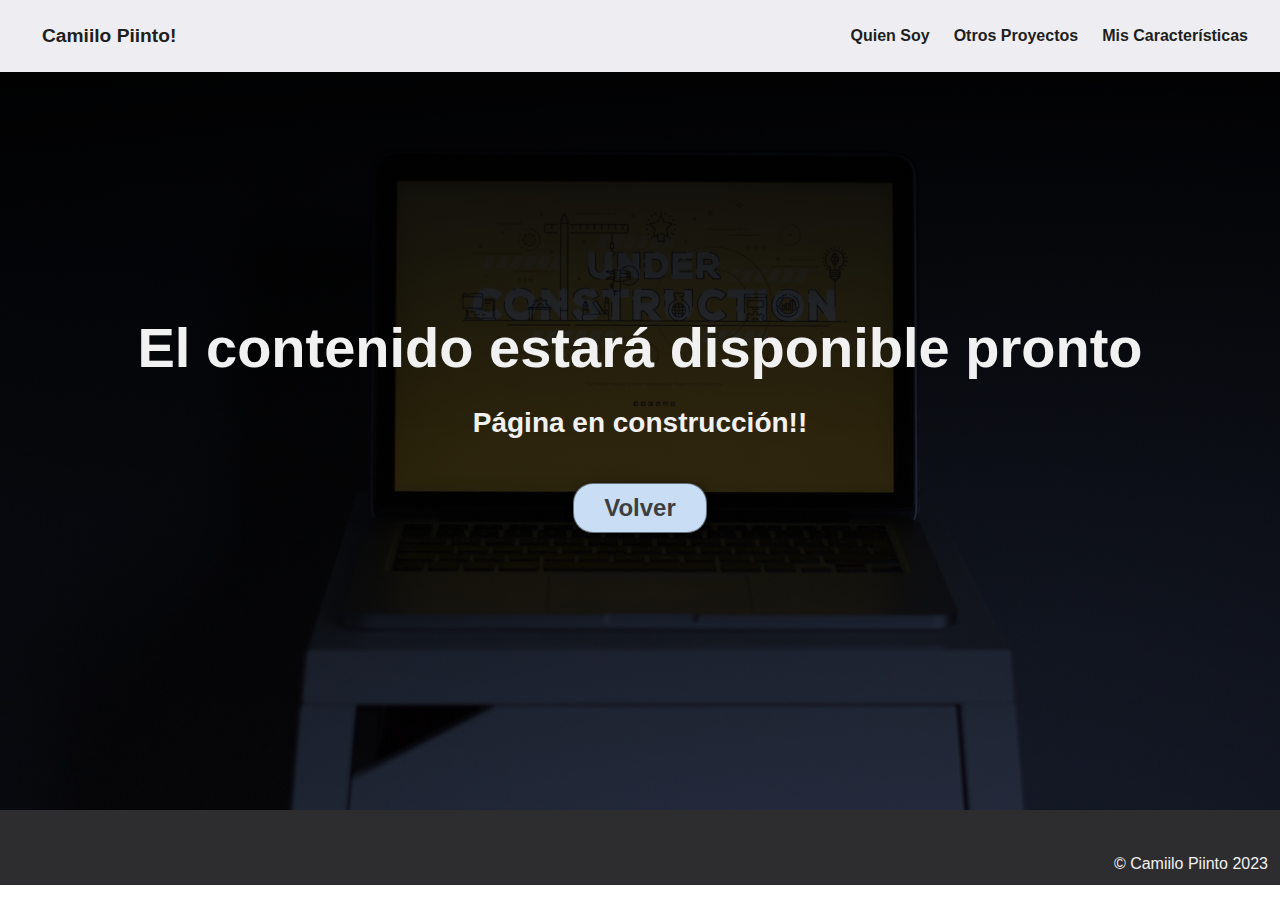
<file: react.html>
<!DOCTYPE html>
<html lang="en">
<head>
    <meta charset="UTF-8">
    <meta name="viewport" content="width=device-width, initial-scale=1.0">
    <title>React.Js Apps</title>
    <!-- FONT AWESOME-->
    <link rel="stylesheet" href="https://cdnjs.cloudflare.com/ajax/libs/font-awesome/6.1.1/css/all.min.css">
    <!--CSS-->
    <link rel="stylesheet" href="./css/react.css">
</head>
<body>
    <header>
        <div class="container">
            <p class="logo"><a href="./index.html">Camiilo Piinto!</a></p>
            <nav>
                <a href="./index.html#soy-camii">Quien Soy</a>
                <a href="./index.html#otros-proyectos">Otros Proyectos</a>
                <a href="./index.html#caracteristicas">Mis Características</a>
            </nav>
        </div>
    </header>

    <section id="hero">
        <h1>El contenido estará disponible pronto<br><span>Página en construcción!!</span></h1>
        <form action="./index.html" class="ingresar-button">
            <button>Volver</button>
        </form>
    </section>

    <footer>
        <div class="container">
            <p>&copy; Camiilo Piinto 2023</p>
        </div>
    </footer>
</body>
</html>
</file>
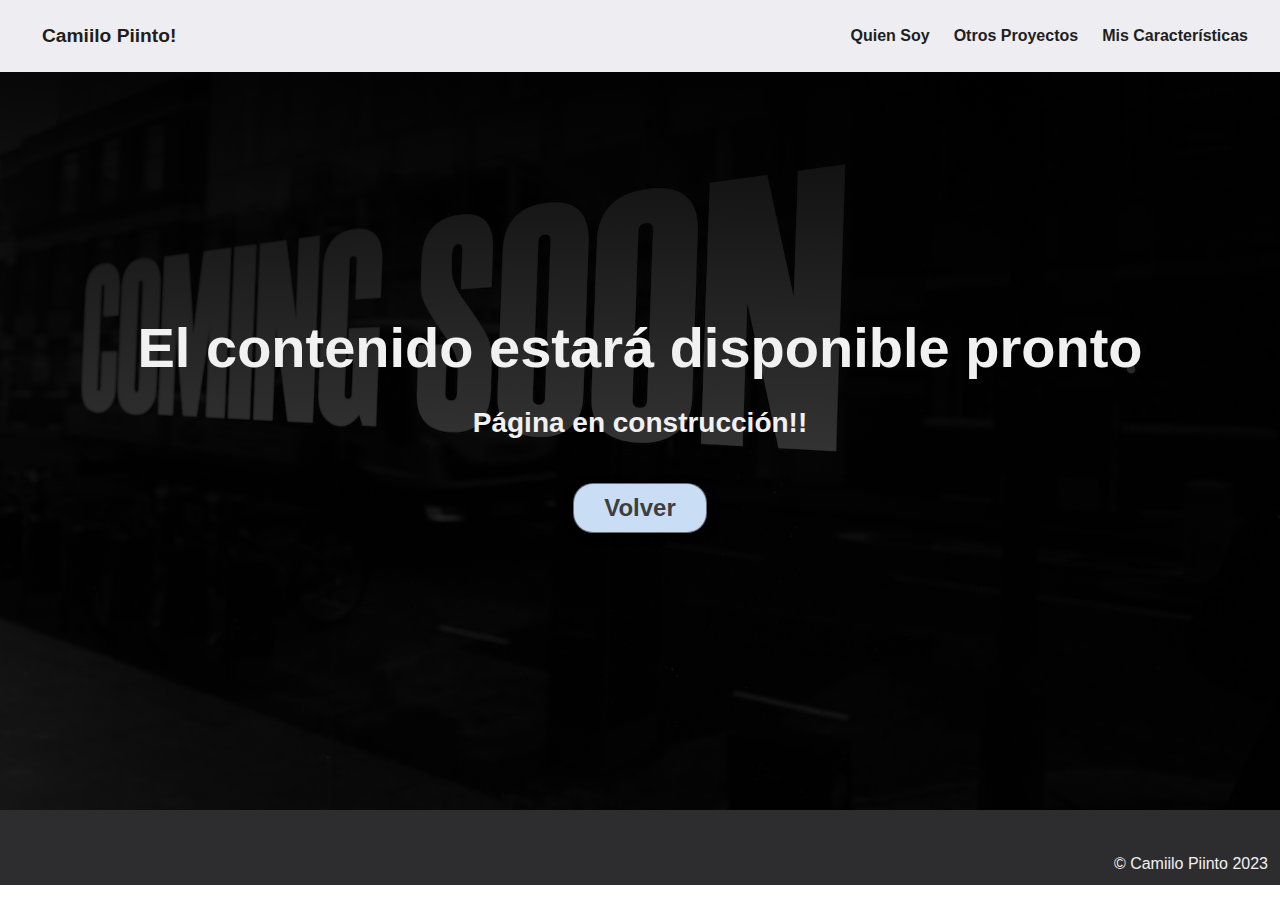
<file: vue.html>
<!DOCTYPE html>
<html lang="en">
<head>
    <meta charset="UTF-8">
    <meta name="viewport" content="width=device-width, initial-scale=1.0">
    <title>Vue.JS Apps</title>
    <!-- FONT AWESOME-->
    <link rel="stylesheet" href="https://cdnjs.cloudflare.com/ajax/libs/font-awesome/6.1.1/css/all.min.css">
    <!--CSS-->
    <link rel="stylesheet" href="./css/vue.css">
</head>
<body>
    <header>
        <div class="container">
            <p class="logo"><a href="./index.html">Camiilo Piinto!</a></p>
            <nav>
                <a href="./index.html#soy-camii">Quien Soy</a>
                <a href="./index.html#otros-proyectos">Otros Proyectos</a>
                <a href="./index.html#caracteristicas">Mis Características</a>
            </nav>
        </div>
    </header>
    
    <section id="hero">
        <h1>El contenido estará disponible pronto<br><span>Página en construcción!!</span></h1>
        <form action="./index.html" class="ingresar-button">
            <button>Volver</button>
        </form>
    </section>

    <footer>
        <div class="container">
            <p>&copy; Camiilo Piinto 2023</p>
        </div>
    </footer>
</body>
</html>
</file>
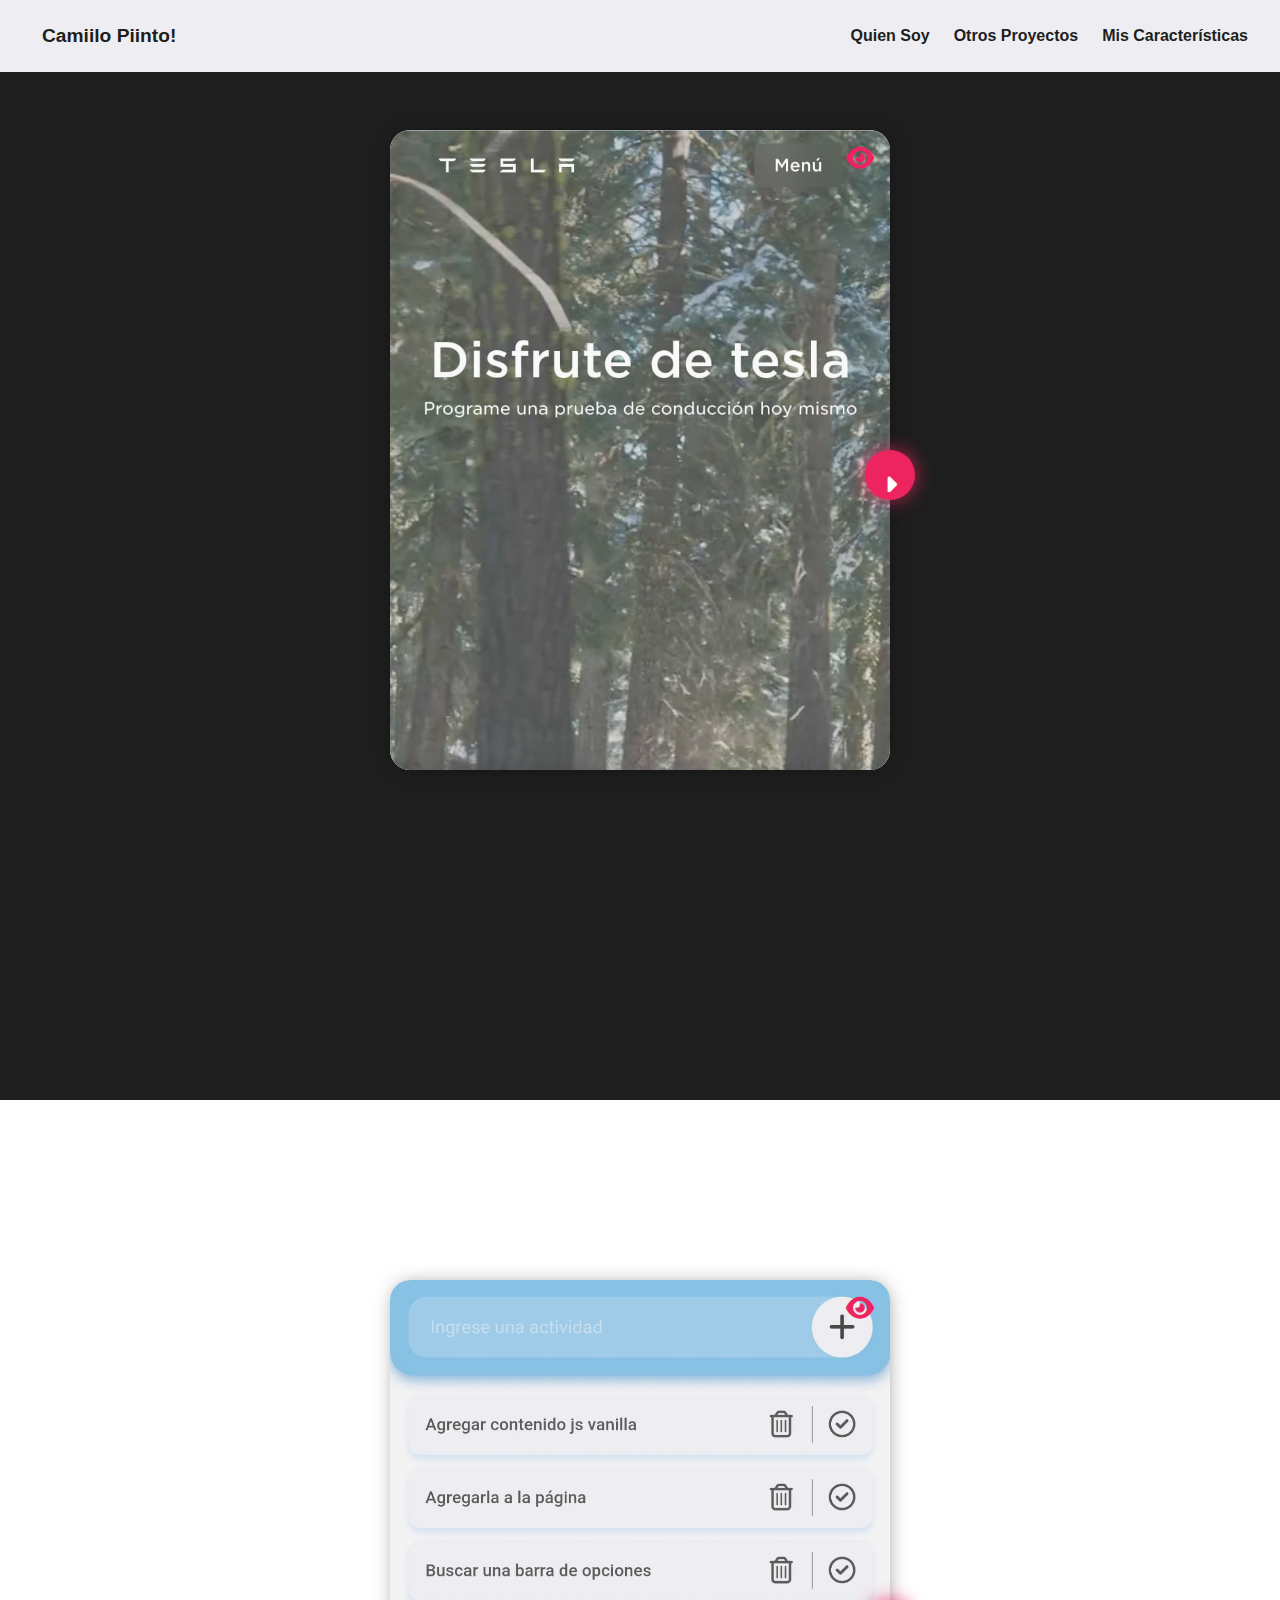
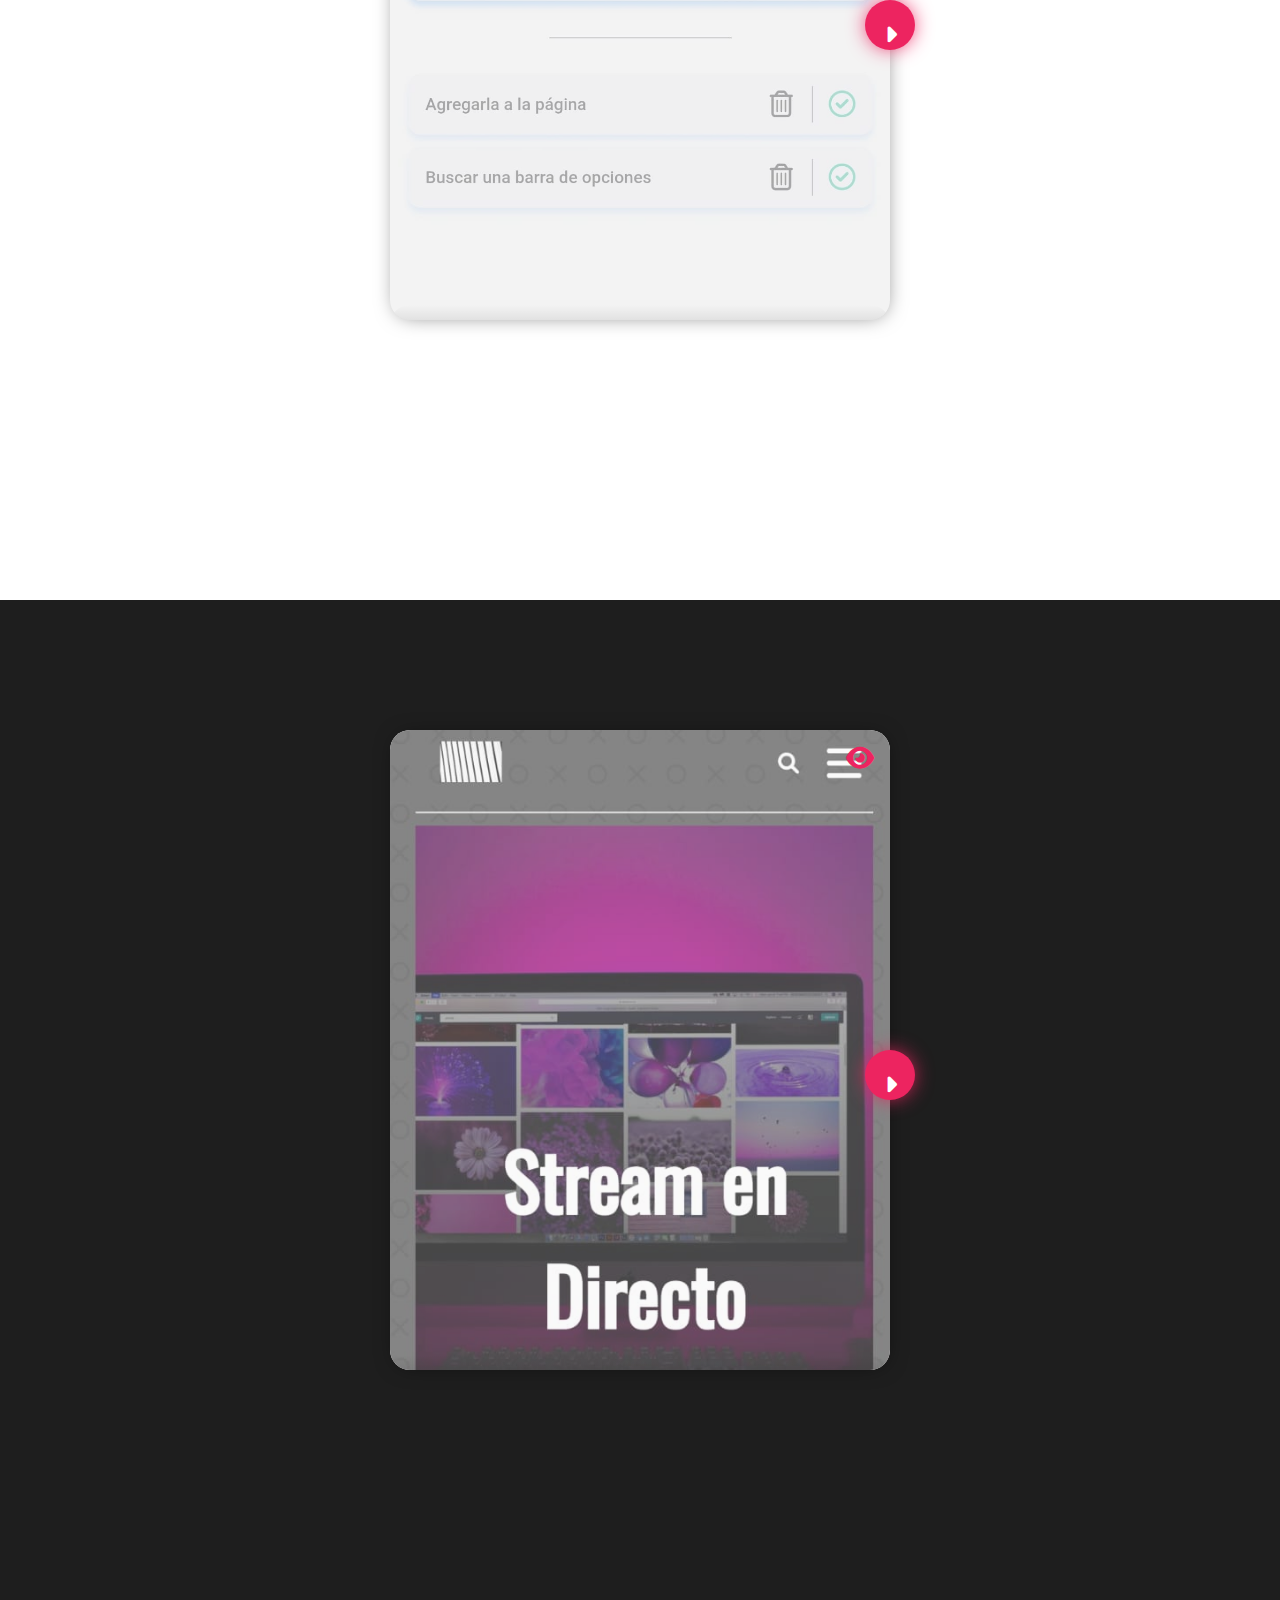
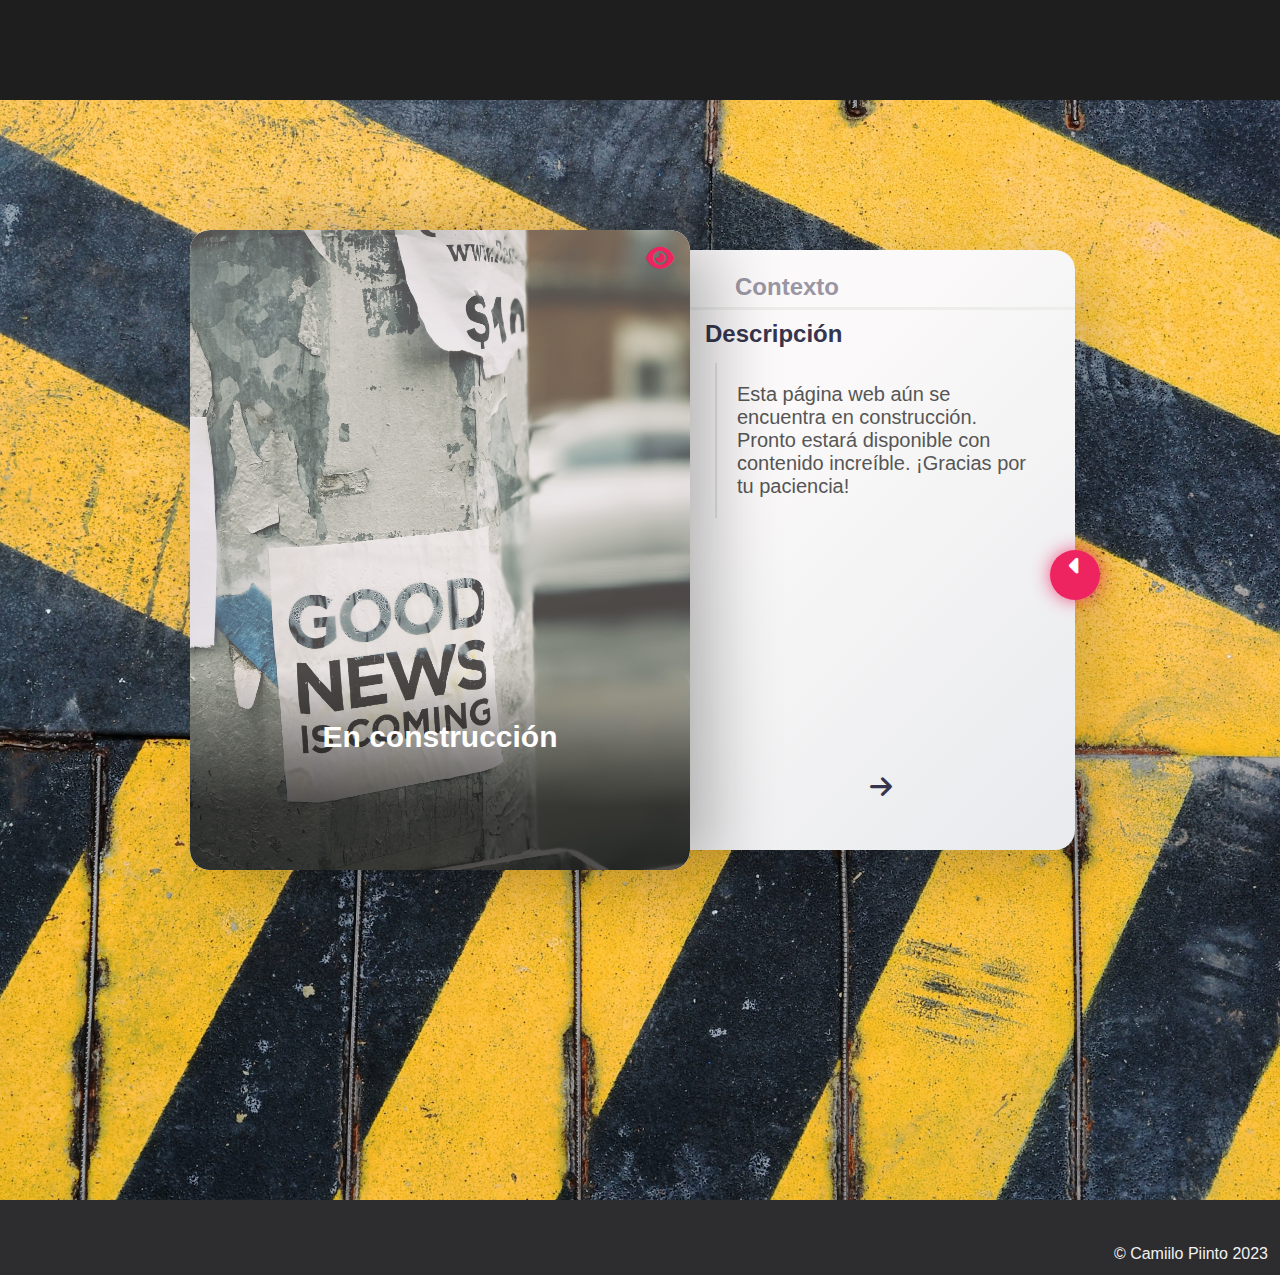
<file: webs.html>
<!DOCTYPE html>
<html lang="en">
<head>
    <meta charset="UTF-8">
    <meta name="viewport" content="width=device-width, initial-scale=1.0">
    <title>JavaScript Vanilla</title>
    <!-- FONT AWESOME-->
    <link rel="stylesheet" href="https://cdnjs.cloudflare.com/ajax/libs/font-awesome/6.1.1/css/all.min.css">
    <!--CSS-->
    <link rel="stylesheet" href="./css/webs.css">
</head>
<body>
    <header>
        <div class="container">
            <p class="logo"><a href="./index.html">Camiilo Piinto!</a></p>
            <nav>
                <a href="./index.html#soy-camii">Quien Soy</a>
                <a href="./index.html#otros-proyectos">Otros Proyectos</a>
                <a href="./index.html#caracteristicas">Mis Características</a>
            </nav>
        </div>
    </header>

    <section id="tesla-section">
        <div class="cont_principal0">
            <div class="cont_central0">
                <div class="cont_modal0 cont_modal_active0">
                    <div class="cont_photo0">
                        <div class="cont_img_back0">
                            <img src="./img/tesla-page-img.jpg" alt="" />
                        </div>
                        <div class="cont_mins0">
                            <div class="cont_icon_right0">
                                <a href="https://main--shimmering-profiterole-c1fa74.netlify.app">  <i class="fa-solid fa-eye"></i></a>
                            </div>
                        </div>
                    <div class="cont_detalles0">
                        <h3>Copia de pagina web <br> de Tesla</h3>
                        
                    </div>
                </div>
                <div class="cont_text_ingredients0">
                    <div class="cont_over_hidden0">
                        <div class="cont_tabs0">
                            <ul>
                                <li><a href="#"><h4>Contexto</h4></a></li>
                            </ul>  
                        </div>
                        <div class="cont_text_det_preparation0">
                            <div class="cont_title_preparation0">
                                <p>Descripción</p>
                            </div>
                            <div class="cont_info_preparation0">
                                <p>Pagina Web desarrollada con HTML, CSS, Astro y Tailwind.  Estos dos ultimos son herramientas de construcción de sitios web estáticos y aplicaciones web, el primero de estos se enfoca en la velocidad y el rendimiento ya que  compila componentes web en el servidor y entregar solo el código necesario. Mientras que el segundo es un framework de CSS que proporciona una serie de clases predefinidas que se pueden aplicar directamente en el HTML</p>
                            </div>  
                            
                        </div>  
                        <div class="cont_btn_mas_dets0">
                            <a href="https://main--shimmering-profiterole-c1fa74.netlify.app"><i class="fa-solid fa-arrow-right"></i></a>
                        </div>      
                    </div>
                    <div class="cont_btn_open_dets0">
                    <a href="#e" onclick="open_close0()"><i class="fa-solid fa-caret-left"></i></i></a>
                    </div>
                </div>
            </div>
        </div>
    </section>


    <section id="todo-section">
        <div class="cont_principal">
            <div class="cont_central">
                <div class="cont_modal cont_modal_active">
                    <div class="cont_photo">
                        <div class="cont_img_back">
                            <img src="./img/todo-img1.jpg" alt="" />
                        </div>
                        <div class="cont_mins">
                            <div class="cont_icon_right">
                                <a href="https://elfencamii.github.io/ToDo-Vanilla/">  <i class="fa-solid fa-eye"></i></a>
                            </div>
                        </div>
                    <div class="cont_detalles">
                        <h3>Aplicación <br> de pendientes</h3>
                        
                    </div>
                </div>
                <div class="cont_text_ingredients">
                    <div class="cont_over_hidden">
                        <div class="cont_tabs">
                            <ul>
                                <li><a href="#"><h4>Contexto</h4></a></li>
                            </ul>  
                        </div>
                        <div class="cont_text_det_preparation">
                            <div class="cont_title_preparation">
                                <p>Descripción</p>
                            </div>
                            <div class="cont_info_preparation">
                                <p>Aplicación de tareas pendientes creada sin hacer uso de frameworks o librerías, que usa el local storage para conservar la información incluso luego de recargar la página.</p>

                                <p>"¿Listo para simplificar tu vida? Nuestra app de tareas está aquí para ayudarte a mantenerte organizado y productivo. No pierdas más tiempo, descubre la app ahora y comienza a gestionar tus pendientes de manera eficiente. ¡Haz que cada día cuente!"</p>
                            </div>  
                            
                        </div>  
                        <div class="cont_btn_mas_dets">
                            <a href="https://elfencamii.github.io/ToDo-Vanilla/"><i class="fa-solid fa-arrow-right"></i></a>
                        </div>      
                    </div>
                    <div class="cont_btn_open_dets">
                    <a href="#e" onclick="open_close()"><i class="fa-solid fa-caret-left"></i></i></a>
                    </div>
                </div>
            </div>
        </div>
    </section>

    <section id="stream-section">
        <div class="cont_principal1">
            <div class="cont_central1">
                <div class="cont_modal1 cont_modal_active1">
                    <div class="cont_photo1">
                        <div class="cont_img_back1">
                            <img src="./img/stream-img1.jpg" alt="" />
                        </div>
                        <div class="cont_mins1">
                            <div class="cont_icon_right1">
                                <a href="https://elfencamii.github.io/Pagina-Streams/">  <i class="fa-solid fa-eye"></i></a>
                            </div>
                        </div>
                    <div class="cont_detalles1">
                        <h3>Página informativa <br>de streams</h3>
                        
                    </div>
                </div>
                <div class="cont_text_ingredients1">
                    <div class="cont_over_hidden1">
                        <div class="cont_tabs1">
                            <ul>
                                <li><a href="#"><h4>Contexto</h4></a></li>
                            </ul>  
                        </div>
                        <div class="cont_text_det_preparation1">
                            <div class="cont_title_preparation1">
                                <p>Descripción</p>
                            </div>
                            <div class="cont_info_preparation1">
                                <p>Ejemplo de página web informativa de un streaming en la que se mantiene información del usuario, si no historia y contexto del tema.</p>

                                <p>"¡Bienvenido! Te invitamos a explorar nuestra página web y descubrir todo lo que tenemos para ofrecer. Desde información útil hasta entretenimiento de calidad, encontrarás algo para ti. ¡Adelante, haz clic y sumérgete en nuestra plataforma para una experiencia única!"</p>
                            </div>  
                            
                        </div>  
                        <div class="cont_btn_mas_dets1">
                            <a href="https://elfencamii.github.io/Pagina-Streams/"><i class="fa-solid fa-arrow-right"></i></a>
                        </div>      
                    </div>
                    <div class="cont_btn_open_dets1">
                    <a href="#e" onclick="open_close1()"><i class="fa-solid fa-caret-left"></i></i></a>
                    </div>
                </div>
            </div>
        </div>
    </section>

    <section id="construction-section">
        <div class="cont_principal1">
            <div class="cont_central1">
                <div class="cont_modal1 cont_modal_active1">
                    <div class="cont_photo1">
                        <div class="cont_img_back1">
                            <img src="./img/under-construction4.jpg" alt="" />
                        </div>
                        <div class="cont_mins1">
                            <div class="cont_icon_right1">
                                <a href="https://elfencamii.github.io/Pagina-Streams/">  <i class="fa-solid fa-eye"></i></a>
                            </div>
                        </div>
                    <div class="cont_detalles1">
                        <h3>En construcción</h3>
                        
                    </div>
                </div>
                <div class="cont_text_ingredients1">
                    <div class="cont_over_hidden1">
                        <div class="cont_tabs1">
                            <ul>
                                <li><a href="#"><h4>Contexto</h4></a></li>
                            </ul>  
                        </div>
                        <div class="cont_text_det_preparation1">
                            <div class="cont_title_preparation1">
                                <p>Descripción</p>
                            </div>
                            <div class="cont_info_preparation1">
                                <p>Esta página web aún se encuentra en construcción. Pronto estará disponible con contenido increíble. ¡Gracias por tu paciencia!</p>
                            </div>  
                            
                        </div>  
                        <div class="cont_btn_mas_dets1">
                            <a href="#"><i class="fa-solid fa-arrow-right"></i></a>
                        </div>      
                    </div>
                    <div class="cont_btn_open_dets1">
                    <a href="#e" onclick=""><i class="fa-solid fa-caret-left"></i></i></a>
                    </div>
                </div>
            </div>
        </div>
    </section>

    <footer>
        <div class="container">
            <p>&copy; Camiilo Piinto 2023</p>
        </div>
    </footer>

    <SCript src="./js/webs.js"></SCript>
</body>
</html>
</file>
<file: css/react.css>
*{
    box-sizing: border-box;
}
html{
    scroll-behavior: smooth;
}

body{
    font-family: 'roboto',sans-serif;
    margin: 0; 
}

h1{font-size: 3.5em;}
h2{font-size: 2.7em;}
h3{font-size: 2em;}
p{
    font-size: 1.25em;
    color: #1E1E1E;
}
span{font-size: 0.5em;}
ul{
    list-style: none;
    padding-inline-start: 0px;
}
li{font-size: 1.25em;}

button{
    font-size: 1.5em;
    font-weight: bold;
    padding: 10px 30px;
    border-radius: 20px;
    border: 1px solid rgba(0,0,0,0.5);
    box-shadow: 2px 2px 10px rgba(0,0,0,0.5);
    color: #3E3E40;
    background-color: #C9DEF5;
    cursor: pointer;
}
button:hover{
    background-color: #5CADE0;
}
.container{
    max-width: 1400px;
    margin: auto;
}
header{
    background-color: #F5F5F5;
}

header .logo{
    margin: 0;
    padding: 25px 30px;
    font-weight: bold;
    color: #3E3E40;
    background-color: #EEEEF2;
    font-size: 2em;
    text-align: center;
}
header .container{
    display: flex;
    flex-direction: column;
    align-items: center;
}
header nav{
    display: flex;
    flex-direction: column;
    text-align: center;
    padding-bottom: 25px;
}

header a{
    padding: 5px 12px;
    text-decoration: none;
    font-size: 1.2em;
    font-weight: bold;
    color: #1E1E1E;
}
header a:hover{
    color: #2179BF;
}
#hero{
    display: flex;
    align-items: center;
    justify-content: center;
    text-align: center;
    flex-direction: column;
    height: 90vh;
    color: #F2F1F1;
    background-image: linear-gradient(
        0deg,
        rgba(0,0,0,0.6),
        rgba(0,0,0,1)
    )
    ,url('../img/under-construction.jpg');
    background-repeat: no-repeat;
    background-size: cover;
    background-position: center center;
}

footer{
    background-color: #2D2D30;
}
footer p{
    margin: 0;
    padding: 12px;
    color: #F2F1F1;
}
footer .container{
    height: 75px;
    display: flex;
    justify-content: center;
    align-items: flex-end;
    font-size: 0.8em;
}


@media (min-width: 720px){
    header{
        position: fixed;
        width: 100%;
        z-index: 5;
    }
    
    header .container{
        flex-direction: row;
        justify-content: space-between;
        background-color: #EEEEF2;
    }

    header nav{
        flex-direction: row;
        padding-bottom: 0;
        padding-right: 20px;
    }

    header .logo{
        font-size: 1.2em;
        color: #2179BF;
    }
    header a{
        font-size: 1em;
    }
    header a:hover{
        color: #2179BF;
        border-bottom: 1px solid #2179BF;
    }
    footer .container{
        justify-content: flex-end;
    }
}
</file>
<file: css/vue.css>
*{
    box-sizing: border-box;
}
html{
    scroll-behavior: smooth;
}

body{
    font-family: 'roboto',sans-serif;
    margin: 0; 
}

h1{font-size: 3.5em;}
h2{font-size: 2.7em;}
h3{font-size: 2em;}
p{
    font-size: 1.25em;
    color: #1E1E1E;
}
span{font-size: 0.5em;}
ul{
    list-style: none;
    padding-inline-start: 0px;
}
li{font-size: 1.25em;}

button{
    font-size: 1.5em;
    font-weight: bold;
    padding: 10px 30px;
    border-radius: 20px;
    border: 1px solid rgba(0,0,0,0.5);
    box-shadow: 2px 2px 10px rgba(0,0,0,0.5);
    color: #3E3E40;
    background-color: #C9DEF5;
    cursor: pointer;
}
button:hover{
    background-color: #5CADE0;
}
.container{
    max-width: 1400px;
    margin: auto;
}
header{
    background-color: #F5F5F5;
}

header .logo{
    margin: 0;
    padding: 25px 30px;
    font-weight: bold;
    color: #3E3E40;
    background-color: #EEEEF2;
    font-size: 2em;
    text-align: center;
}
header .container{
    display: flex;
    flex-direction: column;
    align-items: center;
}
header nav{
    display: flex;
    flex-direction: column;
    text-align: center;
    padding-bottom: 25px;
}

header a{
    padding: 5px 12px;
    text-decoration: none;
    font-size: 1.2em;
    font-weight: bold;
    color: #1E1E1E;
}
header a:hover{
    color: #2179BF;
}
#hero{
    display: flex;
    align-items: center;
    justify-content: center;
    text-align: center;
    flex-direction: column;
    height: 90vh;
    color: #F2F1F1;
    background-image: linear-gradient(
        0deg,
        rgba(0,0,0,0.6),
        rgba(0,0,0,1)
    )
    ,url('../img/under-construction2.jpg');
    background-repeat: no-repeat;
    background-size: cover;
    background-position: center center;
}

footer{
    background-color: #2D2D30;
}
footer p{
    margin: 0;
    padding: 12px;
    color: #F2F1F1;
}
footer .container{
    height: 75px;
    display: flex;
    justify-content: center;
    align-items: flex-end;
    font-size: 0.8em;
}


@media (min-width: 720px){
    header{
        position: fixed;
        width: 100%;
        z-index: 5;
    }
    
    header .container{
        flex-direction: row;
        justify-content: space-between;
        background-color: #EEEEF2;
    }

    header nav{
        flex-direction: row;
        padding-bottom: 0;
        padding-right: 20px;
    }

    header .logo{
        font-size: 1.2em;
        color: #2179BF;
    }
    header a{
        font-size: 1em;
    }
    header a:hover{
        color: #2179BF;
        border-bottom: 1px solid #2179BF;
    }
    footer .container{
        justify-content: flex-end;
    }
}
</file>
<file: css/webs.css>
*{
    box-sizing: border-box;
    margin: 0 auto;
    padding: 0px;
    text-align: center;
    font-family: 'Open Sans', sans-serif;
}
html{
    scroll-behavior: smooth;
}

body{
    font-family: 'roboto',sans-serif;
    margin: 0; 
}

h1{font-size: 3.5em;}
h2{font-size: 2.7em;}
h3{font-size: 2em;}
p{
    font-size: 1.25em;
    color: #1E1E1E;
}
span{font-size: 0.5em;}
ul{
    list-style: none;
    padding-inline-start: 0px;
}
li{font-size: 1.25em;}
.fa-eye{
    color: #ED2460;
    font-size: 2em;
}

button{
    font-size: 1.5em;
    font-weight: bold;
    padding: 10px 30px;
    border-radius: 20px;
    border: 1px solid rgba(0,0,0,0.5);
    box-shadow: 2px 2px 10px rgba(0,0,0,0.5);
    color: #3E3E40;
    background-color: #C9DEF5;
    cursor: pointer;
}
button:hover{
    background-color: #5CADE0;
}
.container{
    max-width: 1400px;
    margin: auto;
}
header{
    background-color: #F5F5F5;
    z-index: 5;
}

header .logo{
    margin: 0;
    padding: 25px 30px;
    font-weight: bold;
    color: #3E3E40;
    background-color: #EEEEF2;
    font-size: 2em;
    text-align: center;
}
header .container{
    display: flex;
    flex-direction: column;
    align-items: center;
}
header nav{
    display: flex;
    flex-direction: column;
    text-align: center;
    padding-bottom: 25px;
}

header a{
    padding: 5px 12px;
    text-decoration: none;
    font-size: 1.2em;
    font-weight: bold;
    color: #1E1E1E;
}
header a:hover{
    color: #2179BF;
}

#tesla-section{
    display: flex;
    align-items: center;
    justify-content: center;
    text-align: center;
    flex-direction: column;
    height: 1100px;
    color: #F2F1F1;
    background-color: #1E1E1E;
    background-repeat: no-repeat;
    background-size: cover;
    background-position: center center;
}

#todo-section{
    display: flex;
    align-items: center;
    justify-content: center;
    text-align: center;
    flex-direction: column;
    height: 1100px;
    color: #F2F1F1;
    
}
#stream-section{
    display: flex;
    align-items: center;
    justify-content: center;
    text-align: center;
    flex-direction: column;
    height: 1100px;
    color: #F2F1F1;
    background-color: #1E1E1E;
    background-repeat: no-repeat;
    background-size: cover;
    background-position: center center;
}
#construction-section{
    display: flex;
    align-items: center;
    justify-content: center;
    text-align: center;
    flex-direction: column;
    height: 1100px;
    color: #F2F1F1;
    background-image:url('../img/under-construction1.jpg');
    background-repeat: no-repeat;
    background-size: cover;
    background-position: center center;
}

#todo-section h1{
    font-size: 2.5em;
}

#todo-section button{
    font-size: 1.8em;
}

.cont_principal, 
.cont_principal0, 
.cont_principal1 {
    position: absolute;
    width: 100%;
    height: 800px;
   
}

.cont_central,
.cont_central0, 
.cont_central1 {  
    position: absolute;
    width: 100%;
    margin-top: 0;
}

.cont_modal, 
.cont_modal0, 
.cont_modal1 {
    position: relative;
    width: 300px;
    height: 400px;
    -webkit-transition: all 0.5s;
    -o-transition: all 0.5s;
    transition: all 0.5s; 
    transition-delay: 0.7s;
    -webkit-transition-delay: 0.7s;
    -o-transition-delay: 0.7s;
    transition-delay: 0.7s;
}

.cont_photo, 
.cont_photo0,
.cont_photo1 {
    position: relative;
    width: 300px;
    height: 440px;
    overflow: hidden;
    background-color: #eee;
    border-radius:5px;
    top: -20px;
    float: left;
    z-index: 2;
    -webkit-transition: all 0.5s;
    -o-transition: all 0.5s;
    transition: all 0.5s;
    transition: all 0.5s; 
    box-shadow: 1px 1px 20px -5px rgba(0,0,0,0.5);  
}

.cont_img_back, 
.cont_img_back0,
.cont_img_back1 {
    position: absolute;
    width: 100%;
    height: 100%;
    overflow: hidden;
    border-radius:5px ;
}

.cont_img_back > img, 
.cont_img_back0 > img, 
.cont_img_back1 > img {
    width: 100%;
    opacity: 0.7;
    -webkit-transition: all 0.5s;
    -o-transition: all 0.5s;
    transition: all 0.5s;
    transition: all 1s;
}

.cont_img_back:hover > img, 
.cont_img_back0:hover > img, 
.cont_img_back1:hover > img {
    transform: scale(1.5);
}

.cont_text_ingredients, 
.cont_text_ingredients0, 
.cont_text_ingredients1 {
    position: absolute;
    width: 0px;
    top: 0px;
    left: 290px;
    margin-left: 10px;
    height: 400px;
    float: left; 
    border-radius:5px ;
    z-index: 3;
    box-shadow: 1px 1px  20px  -5px  rgba(0,0,0,0.2);

    /* Permalink - use to edit and share this gradient: http://colorzilla.com/gradient-editor/#fbf9f9+28,e8eaed+100 */
    background: rgb(251,249,249); /* Old browsers */
    background: -moz-linear-gradient(-45deg,  rgba(251,249,249,1) 28%, rgba(232,234,237,1) 100%); /* FF3.6-15 */
    background: -webkit-linear-gradient(-45deg,  rgba(251,249,249,1) 28%,rgba(232,234,237,1) 100%); /* Chrome10-25,Safari5.1-6 */
    background: linear-gradient(135deg,  rgba(251,249,249,1) 28%,rgba(232,234,237,1) 100%); /* W3C, IE10+, FF16+, Chrome26+, Opera12+, Safari7+ */
    filter: progid:DXImageTransform.Microsoft.gradient( startColorstr='#fbf9f9', endColorstr='#e8eaed',GradientType=1 ); /* IE6-9 fallback on horizontal gradient */
    -webkit-transition: all 0.5s;
    -o-transition: all 0.5s;
    transition: all 0.5s; 
    transition-delay: 0.7s;
    -webkit-transition-delay: 0.7s;
    -o-transition-delay: 0.7s;
    transition-delay: 0.7s;
}

.cont_mins, 
.cont_mins0, 
.cont_mins1{
    position: relative;
    float: left;
    width: 100%;
}

.sub_mins, 
.sub_mins0, 
.sub_mins1 {
    position: relative;
    float: left;
    width: 60px;
    height: 60px;
    background-color: rgba(255,253,112,0.8);
    border-radius:50% ;
    margin: 16px;
    margin-bottom: 0px;
    opacity: 0;
    -webkit-transition: all 0.5s;
    -o-transition: all 0.5s;
    transition: all 0.5s;
    transition: all 0.5s;
    transition-delay: 1s;
    -webkit-transition-delay: 1s;
    -o-transition-delay: 1s;
    transition-delay: 1s;

}

.sub_mins > h3, 
.sub_mins0 > h3, 
.sub_mins1 > h3 {
    font-size: 24px;
    margin-top: 7px;
    margin-bottom: -15px;
}

.sub_mins > span, 
.sub_mins0 > span, 
.sub_mins1 > span {
    font-size: 9px; 
    font-weight: 700;
}

.cont_servings, 
.cont_servings0, 
.cont_servings1 {
    position: relative;
    float: left;
    width: 60px;
    height: 60px;
    background-color: rgba(255,253,112,0.8);
    border-radius:50% ;
    margin: 16px;
    opacity: 0;
    -webkit-transition: all 0.5s;
    -o-transition: all 0.5s;
    transition: all 0.5s; 
    transition-delay: 0.7s;
    -webkit-transition-delay: 0.7s;
    -o-transition-delay: 0.7s;
    transition-delay: 0.7s;
}

.cont_servings > h3, 
.cont_servings0 > h3, 
.cont_servings1 > h3 {
    font-size: 24px;
    margin-top: 5px;
    margin-bottom: -15px;
}

.cont_servings > span, 
.cont_servings0 > span, 
.cont_servings1 > span {
    font-size: 9px;
    font-weight: 700;
}

.cont_icon_right, 
.cont_icon_right0, 
.cont_icon_right1 {
    position: relative;
    float: right;
    margin-top: 16px;
}

.cont_icon_right  > a, 
.cont_icon_right0  > a,
.cont_icon_right1  > a  {
    margin: 16px;
    margin-top: 16px;
    color: #fff;
}

.cont_detalles, 
.cont_detalles0, 
.cont_detalles1 {
    position: absolute;
    bottom:-185px;
    height: 200px;
    border-radius:5px ;
    /* Permalink - use to edit and share this gradient: http://colorzilla.com/gradient-editor/#000000+100,000000+101&0+0,0.65+68 */
    background: -moz-linear-gradient(top,  rgba(0,0,0,0) 0%, rgba(0,0,0,0.65) 68%, rgba(0,0,0,0.65) 100%, rgba(0,0,0,0.65) 101%); /* FF3.6-15 */
    background: -webkit-linear-gradient(top,  rgba(0,0,0,0) 0%,rgba(0,0,0,0.65) 68%,rgba(0,0,0,0.65) 100%,rgba(0,0,0,0.65) 101%); /* Chrome10-25,Safari5.1-6 */
    background: linear-gradient(to bottom,  rgba(0,0,0,0) 0%,rgba(0,0,0,0.65) 68%,rgba(0,0,0,0.65) 100%,rgba(0,0,0,0.65) 101%); /* W3C, IE10+, FF16+, Chrome26+, Opera12+, Safari7+ */
    filter: progid:DXImageTransform.Microsoft.gradient( startColorstr='#00000000', endColorstr='#a6000000',GradientType=0 ); /* IE6-9 */

    width: 100%;
    -webkit-transition: all 0.5s;
    -o-transition: all 0.5s; 
    transition: all 0.5s;
    transition-delay: 1.2s;
    -webkit-transition-delay: 0.7s;
    -o-transition-delay: 0.7s;
    transition-delay: 0.7s;
}

.cont_detalles > h3, 
.cont_detalles0 > h3, 
.cont_detalles1 > h3 {
    margin-top: 50px;
    color: #fff;
    font-size: 24px;
}

.cont_detalles > p, 
.cont_detalles0 > p, 
.cont_detalles1 > p {
    color: #fff;
    width: 80%;
    text-align:left;
    font-size: 14px;
}

/* ---------------- Css Tabs -------- */

.cont_tabs,
.cont_tabs0,
.cont_tabs1 {
    position: relative;
    float: left;
    width: 270px;
    height: 60px;
    border-bottom: 3px solid #EDEDEC;
}

.cont_tabs > ul, 
.cont_tabs0 > ul, 
.cont_tabs1 > ul {
    width: 300px;
    background-color: #eee;
}

.cont_tabs > ul > li, 
.cont_tabs0 > ul > li,
.cont_tabs1 > ul > li {
    position: relative;
    float: left;
    width: 50%;
    list-style: none;
}

.cont_tabs > ul > li > a, 
.cont_tabs0 > ul > li > a, 
.cont_tabs1 > ul > li > a {
    border-top: 7px solid #ED346C;
    position: relative;
    display: block;
    float: left;
    padding-top: 15px;
    color: #241C3E;
    text-decoration: none;
    margin-left: 15px;
    font-size: 14px;
}

.cont_tabs > ul > li:first-child > a, 
.cont_tabs0 > ul > li:first-child > a, 
.cont_tabs1 > ul > li:first-child > a{
    border-top: 0px;
    margin-top: 8px;
    color: #9A96A4;
    -webkit-transition: all 0.5s;
    -o-transition: all 0.5s;
    transition: all 0.5s;
    transition: all 0.2s;
}

.cont_tabs > ul > li:first-child > a:hover, 
.cont_tabs0 > ul > li:first-child > a:hover, 
.cont_tabs1 > ul > li:first-child > a:hover {
    border-top: 7px solid #ED346C;
    padding-top: 15px;
    color: #241C3E;
    margin-top: 0px;
}

.cont_btn_open_dets, 
.cont_btn_open_dets0, 
.cont_btn_open_dets1 {
    position: absolute;
    right: 130px;
    top:100%;
}
.cont_btn_open_dets  > a, 
.cont_btn_open_dets0  > a, 
.cont_btn_open_dets1  > a {
    display: block;
    padding-top: -5px;
    width: 30px;
    height: 30px;
    background-color: #ED2460;
    border-radius:50% ;
    color: #fff;
    box-shadow: 0px 0px 20px -2px rgba(237, 36, 96, 1);
    -webkit-transition: all 0.5s;
    -o-transition: all 0.5s;
    transition: all 0.5s;
    transition: all 0.5s;
    transform: rotate(270deg);
}

.cont_btn_open_dets  > a > i, 
.cont_btn_open_dets0  > a > i, 
.cont_btn_open_dets1  > a > i {
    margin-top: 4px;
}

.cont_title_preparation, 
.cont_title_preparation0, 
.cont_title_preparation1 {
    position: relative;
    float: left;
    margin:10px 0px ;
    width: 410px;
}
.cont_title_preparation > p, 
.cont_title_preparation0 > p,
.cont_title_preparation1 > p {
    font-weight: 700;
    font-size: 14px;
    margin-left: 40px;
    text-align: left;
    color: #36354E;
}

.cont_info_preparation, 
.cont_info_preparation0, 
.cont_info_preparation1 {
    position: relative;
    float: left;
}
.cont_info_preparation > p, 
.cont_info_preparation0 > p, 
.cont_info_preparation1 > p {
    width: 260px;
    margin: 5px 0px;
    margin-left: 10px;
    border-left: 2px solid #E3E3E3; 
    font-size: 12px;
    padding: 20px 0px;
    padding-left: 20px;
    text-align: left;
    padding-right: 15px;
    color: #565656;
}

.cont_btn_mas_dets, 
.cont_btn_mas_dets0, 
.cont_btn_mas_dets1 {
    position: absolute;
    bottom:0px;
    left: 50%;
}

.cont_btn_mas_dets > a, 
.cont_btn_mas_dets0 > a, 
.cont_btn_mas_dets1 > a {
    color: #36354E;
}

.cont_over_hidden, 
.cont_over_hidden0, 
.cont_over_hidden1 {
    position: relative;
    float: left;
    width: 100%;
    height: 400px;
    overflow: hidden;
}

.cont_text_det_preparation, 
.cont_text_det_preparation0, 
.cont_text_det_preparation1 {
    position: relative;
    width: 410px;
}

.cont_modal_active > .cont_text_ingredients  > .cont_btn_open_dets > a, 
.cont_modal_active0 > .cont_text_ingredients0  > .cont_btn_open_dets0 > a, 
.cont_modal_active1 > .cont_text_ingredients1  > .cont_btn_open_dets1 > a {
    transform: rotate(90deg);
}

.cont_modal_active > .cont_text_ingredients, 
.cont_modal_active0 > .cont_text_ingredients0, 
.cont_modal_active1 > .cont_text_ingredients1{
    width: 280px;
    left: 0;
    top: 420px;
    z-index: 1;
    box-shadow: 15px 20px  70px  -5px  rgba(0,0,0,0.2);
}

/* .cont_modal_active {
width: 0;  
} */

.cont_modal_active > .cont_photo, 
.cont_modal_active0 > .cont_photo0  ,
.cont_modal_active1 > .cont_photo1 {
    box-shadow: 25px 10px 70px -5px rgba(0,0,0,0.3);  
}

.cont_modal_active > .cont_photo > .cont_mins > .sub_mins, 
.cont_modal_active0 > .cont_photo0 > .cont_mins0 > .sub_mins0, 
.cont_modal_active1 > .cont_photo1 > .cont_mins1 > .sub_mins1 {
    opacity: 1;
}

.cont_modal_active  > .cont_photo > .cont_servings, 
.cont_modal_active0  > .cont_photo0 > .cont_servings0, 
.cont_modal_active1  > .cont_photo1 > .cont_servings1 {
    opacity: 1;
}

.cont_modal_active > .cont_photo  > .cont_detalles, 
.cont_modal_active0 > .cont_photo0  > .cont_detalles0, 
.cont_modal_active1 > .cont_photo1  > .cont_detalles1{
    bottom: 0px;
}

footer{
    background-color: #2D2D30;
}
footer p{
    margin: 0;
    padding: 12px;
    color: #F2F1F1;
}
footer .container{
    height: 75px;
    display: flex;
    justify-content: center;
    align-items: flex-end;
    font-size: 0.8em;
}

@media (min-width: 750px){

    header{
        position: fixed;
        width: 100%;
        z-index: 5;
    }
    
    header .container{
        flex-direction: row;
        justify-content: space-between;
        background-color: #EEEEF2;
    }

    header nav{
        flex-direction: row;
        padding-bottom: 0;
        padding-right: 20px;
        margin: 0;
    }

    header .logo{
        font-size: 1.2em;
        color: #2179BF;
    }
    header a{
        font-size: 1em;
    }
    header a:hover{
        color: #2179BF;
        border-bottom: 1px solid #2179BF;
    }
    
    /* #todo-section {
        padding-top: 200px;
        height: 600px;
    } */
    /* #todo-section h1{
        font-size: 3.5em;
    } */

    .cont_central {
        margin-top: 50px;
    }

    /* .cont_principal {
        padding-top: 100px;
    } */

    .cont_modal,
    .cont_modal0,
    .cont_modal1 {
        position: relative;
        width: 500px;
        height: 400px;
        -webkit-transition: all 0.5s;
        -o-transition: all 0.5s;
        transition: all 0.5s; 
        transition-delay: 0.7s;
        -webkit-transition-delay: 0.7s;
        -o-transition-delay: 0.7s;
        transition-delay: 0.7s;
    }
    
    .cont_photo, 
    .cont_photo0,
    .cont_photo1 {
        position: relative;
        width: 500px;
        height: 640px;
        overflow: hidden;
        background-color: #eee;
        border-radius:20px;
        top: -20px;
        float: left;
        z-index: 2;
        -webkit-transition: all 0.5s;
        -o-transition: all 0.5s;
        transition: all 0.5s;
        transition: all 0.5s; 
        box-shadow: 1px 1px 20px -5px rgba(0,0,0,0.5);  
    }
    
    .cont_img_back,
    .cont_img_back0, 
    .cont_img_back1 {
        position: absolute;
        width: 100%;
        height: 100%;
        overflow: hidden;
        border-radius:20px ;
    }
    .cont_img_back > img, 
    .cont_img_back0 > img,
    .cont_img_back1 > img {
        width: 100%;
        opacity: 0.7;
        -webkit-transition: all 0.5s;
        -o-transition: all 0.5s;
        transition: all 0.5s;
        transition: all 1s;
    }
    
    .cont_img_back:hover > img, 
    .cont_img_back0:hover > img,
    .cont_img_back1:hover > img {
        transform: scale(1.5);
    }
    
    .cont_text_ingredients,
    .cont_text_ingredients0, 
    .cont_text_ingredients1 {
        position: absolute;
        width: 0px;
        top: 0px;
        left: 490px;
        margin-left: 10px;
        height: 600px;
        float: left; 
        border-radius:20px ;
        z-index: 3;
        box-shadow: 1px 1px  20px  -5px  rgba(0,0,0,0.2);
    
        /* Permalink - use to edit and share this gradient: http://colorzilla.com/gradient-editor/#fbf9f9+28,e8eaed+100 */
        background: rgb(251,249,249); /* Old browsers */
        background: -moz-linear-gradient(-45deg,  rgba(251,249,249,1) 28%, rgba(232,234,237,1) 100%); /* FF3.6-15 */
        background: -webkit-linear-gradient(-45deg,  rgba(251,249,249,1) 28%,rgba(232,234,237,1) 100%); /* Chrome10-25,Safari5.1-6 */
        background: linear-gradient(135deg,  rgba(251,249,249,1) 28%,rgba(232,234,237,1) 100%); /* W3C, IE10+, FF16+, Chrome26+, Opera12+, Safari7+ */
        filter: progid:DXImageTransform.Microsoft.gradient( startColorstr='#fbf9f9', endColorstr='#e8eaed',GradientType=1 ); /* IE6-9 fallback on horizontal gradient */
        -webkit-transition: all 0.5s;
        -o-transition: all 0.5s;
        transition: all 0.5s; 
        transition-delay: 0.7s;
        -webkit-transition-delay: 0.7s;
        -o-transition-delay: 0.7s;
        transition-delay: 0.7s;
    }
    
    .cont_mins, 
    .cont_mins0,
    .cont_mins1{
        position: relative;
        float: left;
        width: 100%;
    }
    
    .sub_mins, 
    .sub_mins0,
    .sub_mins1 {
        position: relative;
        float: left;
        width: 60px;
        height: 60px;
        background-color: rgba(255,253,112,0.8);
        border-radius:50% ;
        margin: 16px;
        margin-bottom: 0px;
        opacity: 0;
        -webkit-transition: all 0.5s;
        -o-transition: all 0.5s;
        transition: all 0.5s;
        transition: all 0.5s;
        transition-delay: 1s;
        -webkit-transition-delay: 1s;
        -o-transition-delay: 1s;
        transition-delay: 1s;
    
    }
    
    .sub_mins > h3, 
    .sub_mins0 > h3,
    .sub_mins1 > h3 {
        font-size: 24px;
        margin-top: 7px;
        margin-bottom: -15px;
    }
    
    .sub_mins > span, 
    .sub_mins0 > span, 
    .sub_mins1 > span {
        font-size: 9px; 
        font-weight: 700;
    }
    
    .cont_servings, 
    .cont_servings0, 
    .cont_servings1 {
        position: relative;
        float: left;
        width: 60px;
        height: 60px;
        background-color: rgba(255,253,112,0.8);
        border-radius:50% ;
        margin: 16px;
        opacity: 0;
        -webkit-transition: all 0.5s;
        -o-transition: all 0.5s;
        transition: all 0.5s; 
        transition-delay: 0.7s;
        -webkit-transition-delay: 0.7s;
        -o-transition-delay: 0.7s;
        transition-delay: 0.7s;
    }
    
    .cont_servings > h3, 
    .cont_servings0 > h3,
    .cont_servings1 > h3 {
        font-size: 24px;
        margin-top: 5px;
        margin-bottom: -15px;
    }
    
    .cont_servings > span,
    .cont_servings0 > span, 
    .cont_servings1 > span {
        font-size: 9px;
        font-weight: 700;
    }
    .cont_icon_right, 
    .cont_icon_right0, 
    .cont_icon_right1 {
        position: relative;
        float: right;
        margin-top: 16px;
    }
    .cont_icon_right  > a, 
    .cont_icon_right0  > a,
    .cont_icon_right1  > a  {
        margin: 16px;
        margin-top: 16px;
        color: #fff;
    }
    
    .cont_detalles, 
    .cont_detalles0, 
    .cont_detalles1 {
        position: absolute;
        bottom:-185px;
        height: 200px;
        border-radius:20px ;
        /* Permalink - use to edit and share this gradient: http://colorzilla.com/gradient-editor/#000000+100,000000+101&0+0,0.65+68 */
        background: -moz-linear-gradient(top,  rgba(0,0,0,0) 0%, rgba(0,0,0,0.65) 68%, rgba(0,0,0,0.65) 100%, rgba(0,0,0,0.65) 101%); /* FF3.6-15 */
        background: -webkit-linear-gradient(top,  rgba(0,0,0,0) 0%,rgba(0,0,0,0.65) 68%,rgba(0,0,0,0.65) 100%,rgba(0,0,0,0.65) 101%); /* Chrome10-25,Safari5.1-6 */
        background: linear-gradient(to bottom,  rgba(0,0,0,0) 0%,rgba(0,0,0,0.65) 68%,rgba(0,0,0,0.65) 100%,rgba(0,0,0,0.65) 101%); /* W3C, IE10+, FF16+, Chrome26+, Opera12+, Safari7+ */
        filter: progid:DXImageTransform.Microsoft.gradient( startColorstr='#00000000', endColorstr='#a6000000',GradientType=0 ); /* IE6-9 */
    
        width: 100%;
        -webkit-transition: all 0.5s;
        -o-transition: all 0.5s; 
        transition: all 0.5s;
        transition-delay: 1.2s;
        -webkit-transition-delay: 0.7s;
        -o-transition-delay: 0.7s;
        transition-delay: 0.7s;
    }
    
    
    .cont_detalles > h3, 
    .cont_detalles0 > h3,
    .cont_detalles1 > h3 {
        margin-top: 50px;
        color: #fff;
        font-size: 30px;
    }
    
    .cont_detalles > p, 
    .cont_detalles0 > p,
    .cont_detalles1 > p {
        color: #fff;
        width: 80%;
        text-align:left;
        font-size: 14px;
    }
    
    /* ---------------- Css Tabs -------- */
    
    .cont_tabs, 
    .cont_tabs0, 
    .cont_tabs1 {
        position: relative;
        float: left;
        width: 410px;
        height: 60px;
        border-bottom: 3px solid #EDEDEC;
    }
    
    .cont_tabs > ul, 
    .cont_tabs0 > ul,
    .cont_tabs1 > ul {
        width: 300px;
        background-color: #eee;
    }
    
    .cont_tabs > ul > li, 
    .cont_tabs0 > ul > li,
    .cont_tabs1 > ul > li {
        position: relative;
        float: left;
        width: 50%;
        list-style: none;
    }
    
    .cont_tabs > ul > li > a, 
    .cont_tabs0 > ul > li > a,
    .cont_tabs1 > ul > li > a {
        border-top: 7px solid #ED346C;
        position: relative;
        display: block;
        float: left;
        padding-top: 15px;
        color: #241C3E;
        text-decoration: none;
        margin-left: 15px;
        font-size: 24px;
    }
    
    .cont_tabs > ul > li:first-child > a, 
    .cont_tabs0 > ul > li:first-child > a, 
    .cont_tabs1 > ul > li:first-child > a{
        border-top: 0px;
        margin-top: 8px;
        color: #9A96A4;
        -webkit-transition: all 0.5s;
        -o-transition: all 0.5s;
        transition: all 0.5s;
        transition: all 0.2s;
    }
    
    .cont_tabs > ul > li:first-child > a:hover, 
    .cont_tabs0 > ul > li:first-child > a:hover,
    .cont_tabs1 > ul > li:first-child > a:hover {
        border-top: 7px solid #ED346C;
        padding-top: 15px;
        color: #241C3E;
        margin-top: 0px;
    }
    
    .cont_btn_open_dets, 
    .cont_btn_open_dets0, 
    .cont_btn_open_dets1 {
        position: absolute;
        right: -25px;
        top:50%;
    }

    .fa-solid{
        font-size: 25px
    }

    .cont_btn_open_dets  > a, 
    .cont_btn_open_dets0  > a,
    .cont_btn_open_dets1  > a {
        display: block;
        padding-top: -5px;
        width: 50px;
        height: 50px;
        background-color: #ED2460;
        border-radius:50% ;
        color: #fff;
        box-shadow: 0px 0px 20px -2px rgba(237, 36, 96, 1);
        -webkit-transition: all 0.5s;
        -o-transition: all 0.5s;
        transition: all 0.5s;
        transition: all 0.5s;
        transform: rotate(180deg);
    }
    
    
    .cont_btn_open_dets  > a > i, 
    .cont_btn_open_dets0  > a > i, 
    .cont_btn_open_dets1  > a > i {
        margin-top: 4px;
    }
    
    .cont_title_preparation, 
    .cont_title_preparation0, 
    .cont_title_preparation1 {
        position: relative;
        float: left;
        margin:10px 0px ;
        width: 410px;
    }
    .cont_title_preparation > p, 
    .cont_title_preparation0 > p,
    .cont_title_preparation1 > p {
        font-weight: 700;
        font-size: 24px;
        margin-left: 40px;
        text-align: left;
        color: #36354E;
    }
    
    .cont_info_preparation, 
    .cont_info_preparation0, 
    .cont_info_preparation1 {
        position: relative;
        float: left;
    }

    .cont_info_preparation > p, 
    .cont_info_preparation0 > p,
    .cont_info_preparation1 > p {
        width: 80%;
        margin: 5px 0px;
        margin-left: 50px;
        border-left: 2px solid #E3E3E3; 
        font-size: 20px;
        padding: 20px 0px;
        padding-left: 20px;
        text-align: left;
        padding-right: 15px;
        color: #565656;
    }
    
    .cont_btn_mas_dets, 
    .cont_btn_mas_dets0, 
    .cont_btn_mas_dets {
        position: absolute;
        bottom:0px;
        left: 50%;
    }
    .cont_btn_mas_dets > a, 
    .cont_btn_mas_dets0 > a, 
    .cont_btn_mas_dets1 > a {
        color: #36354E;
    }
    
    .cont_over_hidden, 
    .cont_over_hidden0, 
    .cont_over_hidden1 {
        position: relative;
        float: left;
        width: 100%;
        height: 550px;
        overflow: hidden;
    }
    
    .cont_text_det_preparation, 
    .cont_text_det_preparation0, 
    .cont_text_det_preparation2 {
        position: relative;
        width: 410px;
    }
    
    .cont_modal_active > .cont_text_ingredients  > .cont_btn_open_dets > a, 
    .cont_modal_active0 > .cont_text_ingredients0  > .cont_btn_open_dets0 > a, 
    .cont_modal_active1 > .cont_text_ingredients1  > .cont_btn_open_dets1 > a {
        transform: rotate(0deg);
    }
    .cont_modal_active > .cont_text_ingredients, 
    .cont_modal_active0 > .cont_text_ingredients0, 
    .cont_modal_active1 > .cont_text_ingredients1{
        width: 410px;
        left: 465px;
        top: 0;
        z-index: 1;
        box-shadow: 15px 20px  70px  -5px  rgba(0,0,0,0.2);
    }
    .cont_modal_active, 
    .cont_modal_active0, 
    .cont_modal_active1 {
        width: 900px;  
    }
    
    .cont_modal_active > .cont_photo, 
    .cont_modal_active0 > .cont_photo0, 
    .cont_modal_active1 > .cont_photo1 {
        box-shadow: 25px 10px 70px -5px rgba(0,0,0,0.3);  
    }
    
    .cont_modal_active > .cont_photo > .cont_mins > .sub_mins, 
    .cont_modal_active0 > .cont_photo0 > .cont_mins0 > .sub_mins0, 
    .cont_modal_active1 > .cont_photo1 > .cont_mins1 > .sub_mins1 {
        opacity: 1;
    }
    
    .cont_modal_active  > .cont_photo > .cont_servings, 
    .cont_modal_active0  > .cont_photo0 > .cont_servings0, 
    .cont_modal_active1  > .cont_photo1 > .cont_servings1 {
        opacity: 1;
    }
    
    .cont_modal_active > .cont_photo  > .cont_detalles, 
    .cont_modal_active0 > .cont_photo0  > .cont_detalles0, 
    .cont_modal_active1 > .cont_photo1  > .cont_detalles1{
        bottom: 0px;
    }

    footer .container{
        justify-content: flex-end;
    }
}
</file>
